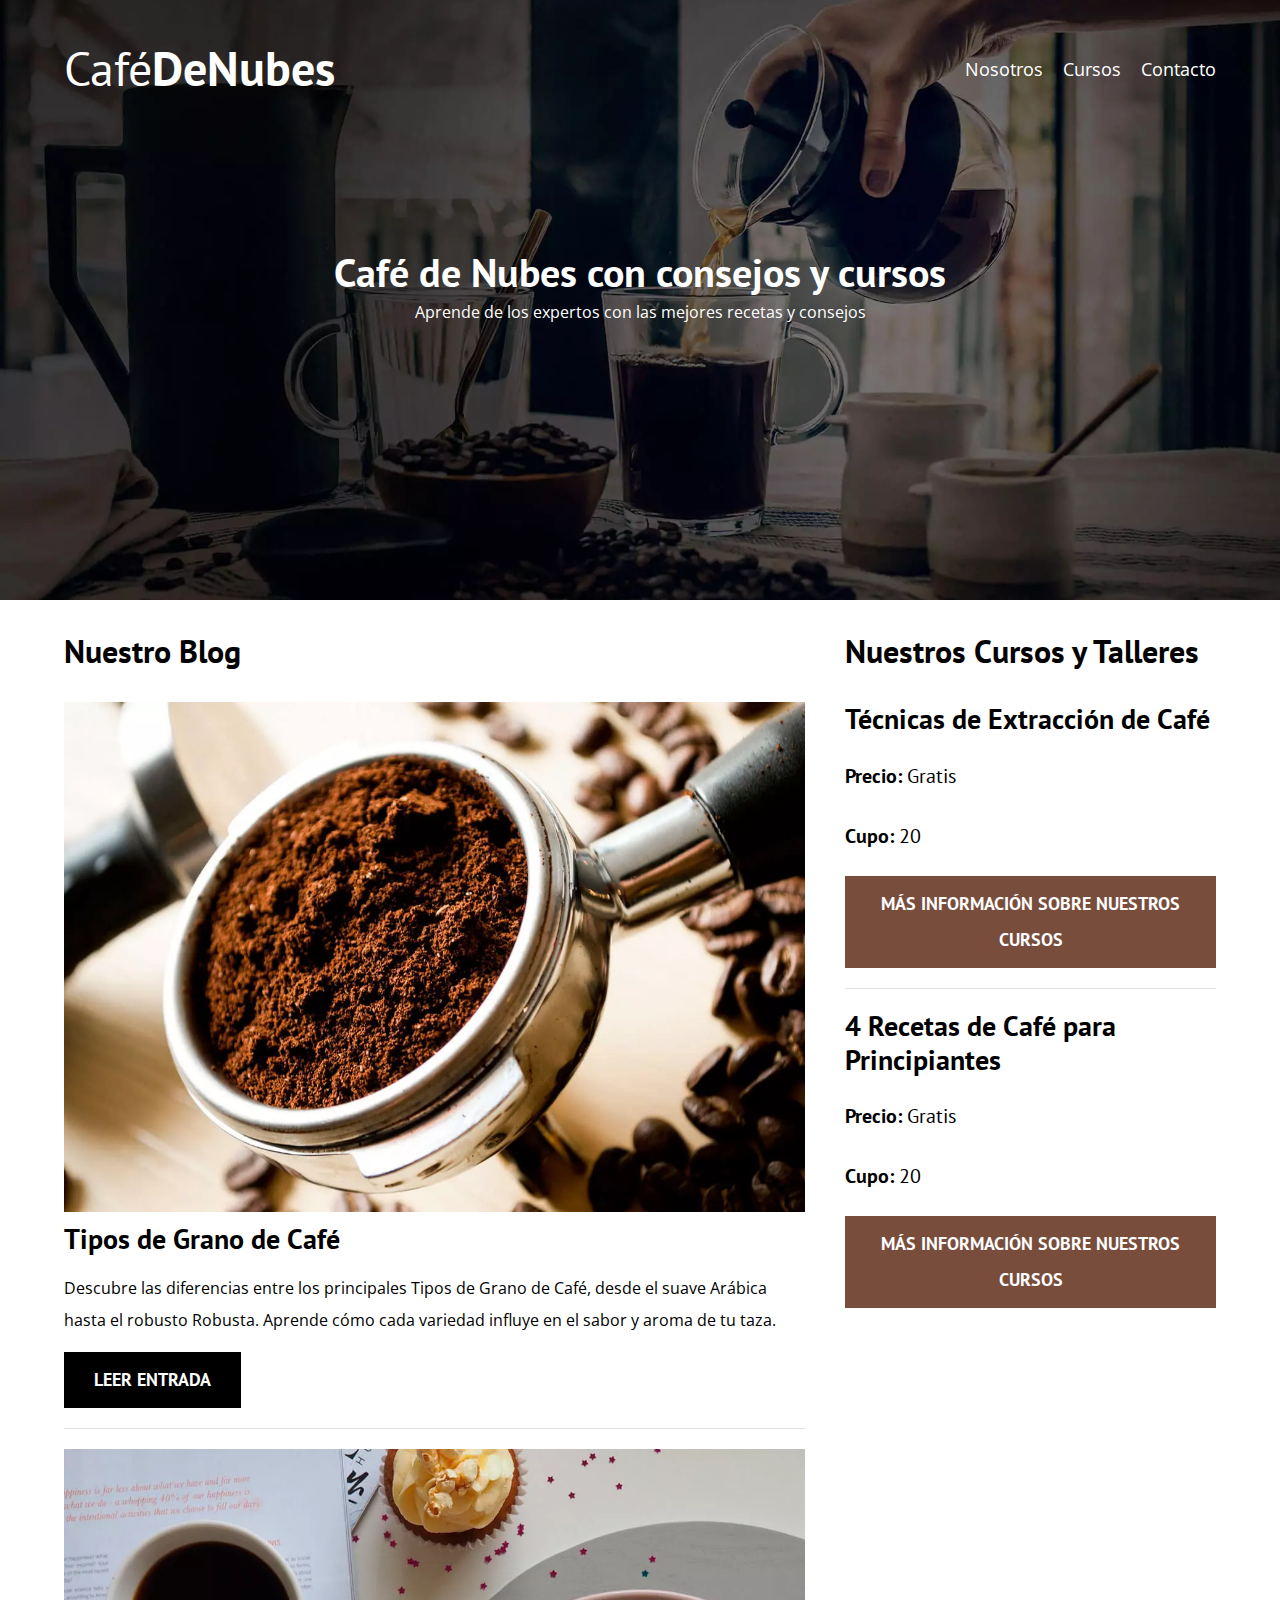
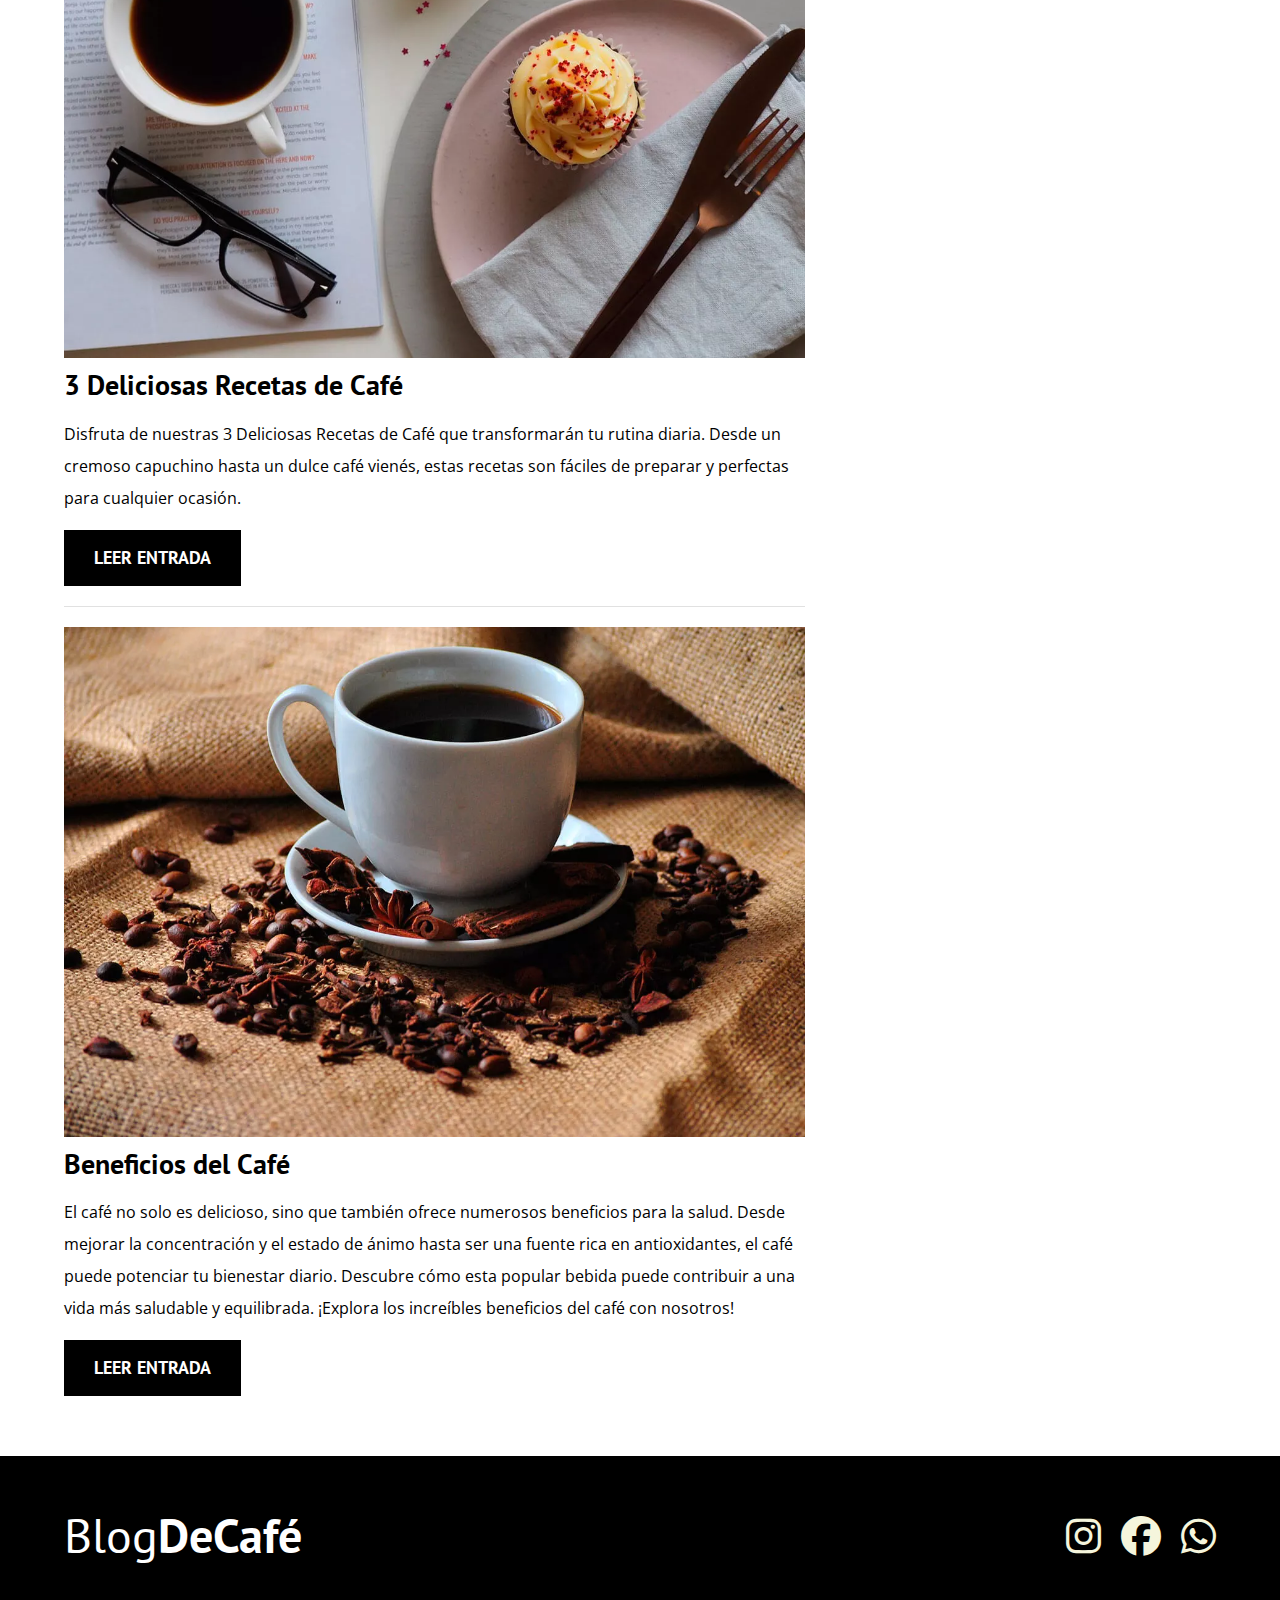
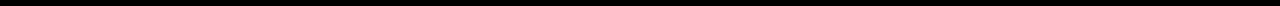
<file: CafeNubesF/index.html>
<!DOCTYPE html>
<html lang="en">
<head>
    <meta charset="UTF-8">
    <meta name="viewport" content="width=device-width, initial-scale=1.0">
    <title>CaféDeNubes</title>
    <meta name="description" content="Página web de blog de café">

    <!-- Prefetch -->
    <link rel="prefetch" href="nosotros.html" as="document">

    <!-- Preload -->
    <link rel="preload" href="css/normalize.css" as="style">
    <link rel="stylesheet" href="css/normalize.css">

    <link rel="preload" href="https://fonts.googleapis.com/css2?family=Open+Sans&family=PT+Sans:wght@400;700&display=swap"  crossorigin="crossorigin" as="font">
    <link href="https://fonts.googleapis.com/css2?family=Open+Sans&family=PT+Sans:wght@400;700&display=swap" rel="stylesheet">
    
    <link rel="preload" href="css/style.css" as="style">
    <link rel="stylesheet" href="css/style.css">

    <link rel="stylesheet" href="https://cdnjs.cloudflare.com/ajax/libs/font-awesome/6.5.2/css/all.min.css">
</head>
<body>

    <header class="header">

        <div class="contenedor">
            <div class="barra">
                <a class="logo" href="index.html">
                    <h1 class="logo__nombre no-margin centrar-texto">Café<span class="logo__bold">DeNubes</span></h1>
                </a>

                <nav class="navegacion">
                    <a href="nosotros.html" class="navegacion__enlace">Nosotros</a>
                    <a href="cursos.html" class="navegacion__enlace">Cursos</a>
                    <a href="contacto.html" class="navegacion__enlace">Contacto</a>
                </nav>
            </div>
        </div>

        <div class="header__texto">
            <h2 class="no-margin">Café de Nubes con consejos y cursos</h2>
            <p class="no-margin">Aprende de los expertos con las mejores recetas y consejos</p>
        </div>
    </header>

    <div class="contenedor contenido-principal">
        <main class="blog">
            <h3>Nuestro Blog</h3>

            <article class="entrada">
                <div class="entrada__imagen">
                    <picture>
                        <source loading="lazy"  srcset="img/blog1.webp" type="image/webp">
                        <img loading="lazy" src="img/blog1.jpg" alt="imagen blog"> 
                    </picture>
                </div>

                <div class="entrada__contenido">
                    <h4 class="no-margin">Tipos de Grano de Café</h4>
                    <p>Descubre las diferencias entre los principales Tipos de Grano de Café, desde el suave Arábica hasta el robusto Robusta. Aprende cómo cada variedad influye en el sabor y aroma de tu taza.</p>
                    <a href="entrada.html" class="boton boton--primario">Leer Entrada</a>
                </div>
            </article>

            <article class="entrada">
                <div class="entrada__imagen">
                    <picture>
                        <source loading="lazy"  srcset="img/blog2.webp" type="image/webp">
                        <img loading="lazy" src="img/blog2.jpg" alt="imagen blog"> 
                    </picture>
                </div>

                <div class="entrada__contenido">
                    <h4 class="no-margin">3 Deliciosas Recetas de Café</h4>
                    <p>Disfruta de nuestras 3 Deliciosas Recetas de Café que transformarán tu rutina diaria. Desde un cremoso capuchino hasta un dulce café vienés, estas recetas son fáciles de preparar y perfectas para cualquier ocasión.</p>
                    <a href="entrada.html" class="boton boton--primario">Leer Entrada</a>
                </div>
            </article>

            <article class="entrada">
                <div class="entrada__imagen">
                    <picture>
                        <source loading="lazy"  srcset="img/blog3.webp" type="image/webp">
                        <img loading="lazy" src="img/blog3.jpg" alt="imagen blog"> 
                    </picture>
                </div>

                <div class="entrada__contenido">
                    <h4 class="no-margin">Beneficios del Café</h4>
                    <p>El café no solo es delicioso, sino que también ofrece numerosos beneficios para la salud. Desde mejorar la concentración y el estado de ánimo hasta ser una fuente rica en antioxidantes, el café puede potenciar tu bienestar diario. Descubre cómo esta popular bebida puede contribuir a una vida más saludable y equilibrada. ¡Explora los increíbles beneficios del café con nosotros!</p>
                    <a href="entrada.html" class="boton boton--primario">Leer Entrada</a>
                </div>
            </article>
        </main>
        <aside class="sidebar">
            <h3>Nuestros Cursos y Talleres</h3>

            <ul class="cursos no-padding">
                <li class="widget-curso">
                    <h4 class="no-margin">Técnicas de Extracción de Café</h4>
                    <p class="widget-curso__label">Precio: 
                        <span class="widget-curso__info">Gratis</span>
                    </p>
                    <p class="widget-curso__label">Cupo: 
                        <span class="widget-curso__info">20</span>
                    </p>
                    <a href="entrada.html" class="boton boton--secundario">Más Información sobre nuestros cursos</a>
                </li>

                <li class="widget-curso">
                    <h4 class="no-margin">4 Recetas de Café para Principiantes</h4>
                    <p class="widget-curso__label">Precio: 
                        <span class="widget-curso__info">Gratis</span>
                    </p>
                    <p class="widget-curso__label">Cupo: 
                        <span class="widget-curso__info">20</span>
                    </p>
                    <a href="entrada.html" class="boton boton--secundario">Más Información sobre nuestros cursos</a>
                </li>
            </ul>
        </aside>
    </div>

    <footer class="footer">
        <div class="contenedor">
            <div class="barra">
                <a class="logo" href="index.html">
                    <h1 class="logo__nombre no-margin centrar-texto">Blog<span class="logo__bold">DeCafé</span></h1>
                </a>

                <nav class="navegacion">
                    <a href="https://www.instagram.com/entrenubescafesv/?hl=es" class="navegacion__redes">
                        <i class="fa-brands fa-instagram"></i>
                    </a>
                    <a href="https://es-la.facebook.com/people/Entre-Nubes/100064457178444/" class="navegacion__redes">
                        <i class="fa-brands fa-facebook"></i>
                    </a>
                    <a href="https://api.whatsapp.com/send/?phone=79228592&text&type=phone_number&app_absent=0" class="navegacion__redes">
                        <i class="fa-brands fa-whatsapp"></i>
                    </a>
                </nav>
            </div>
        </div>
    </footer>
    
    <script src="js/modernizr.js"></script>
</body>
</html>
</file>
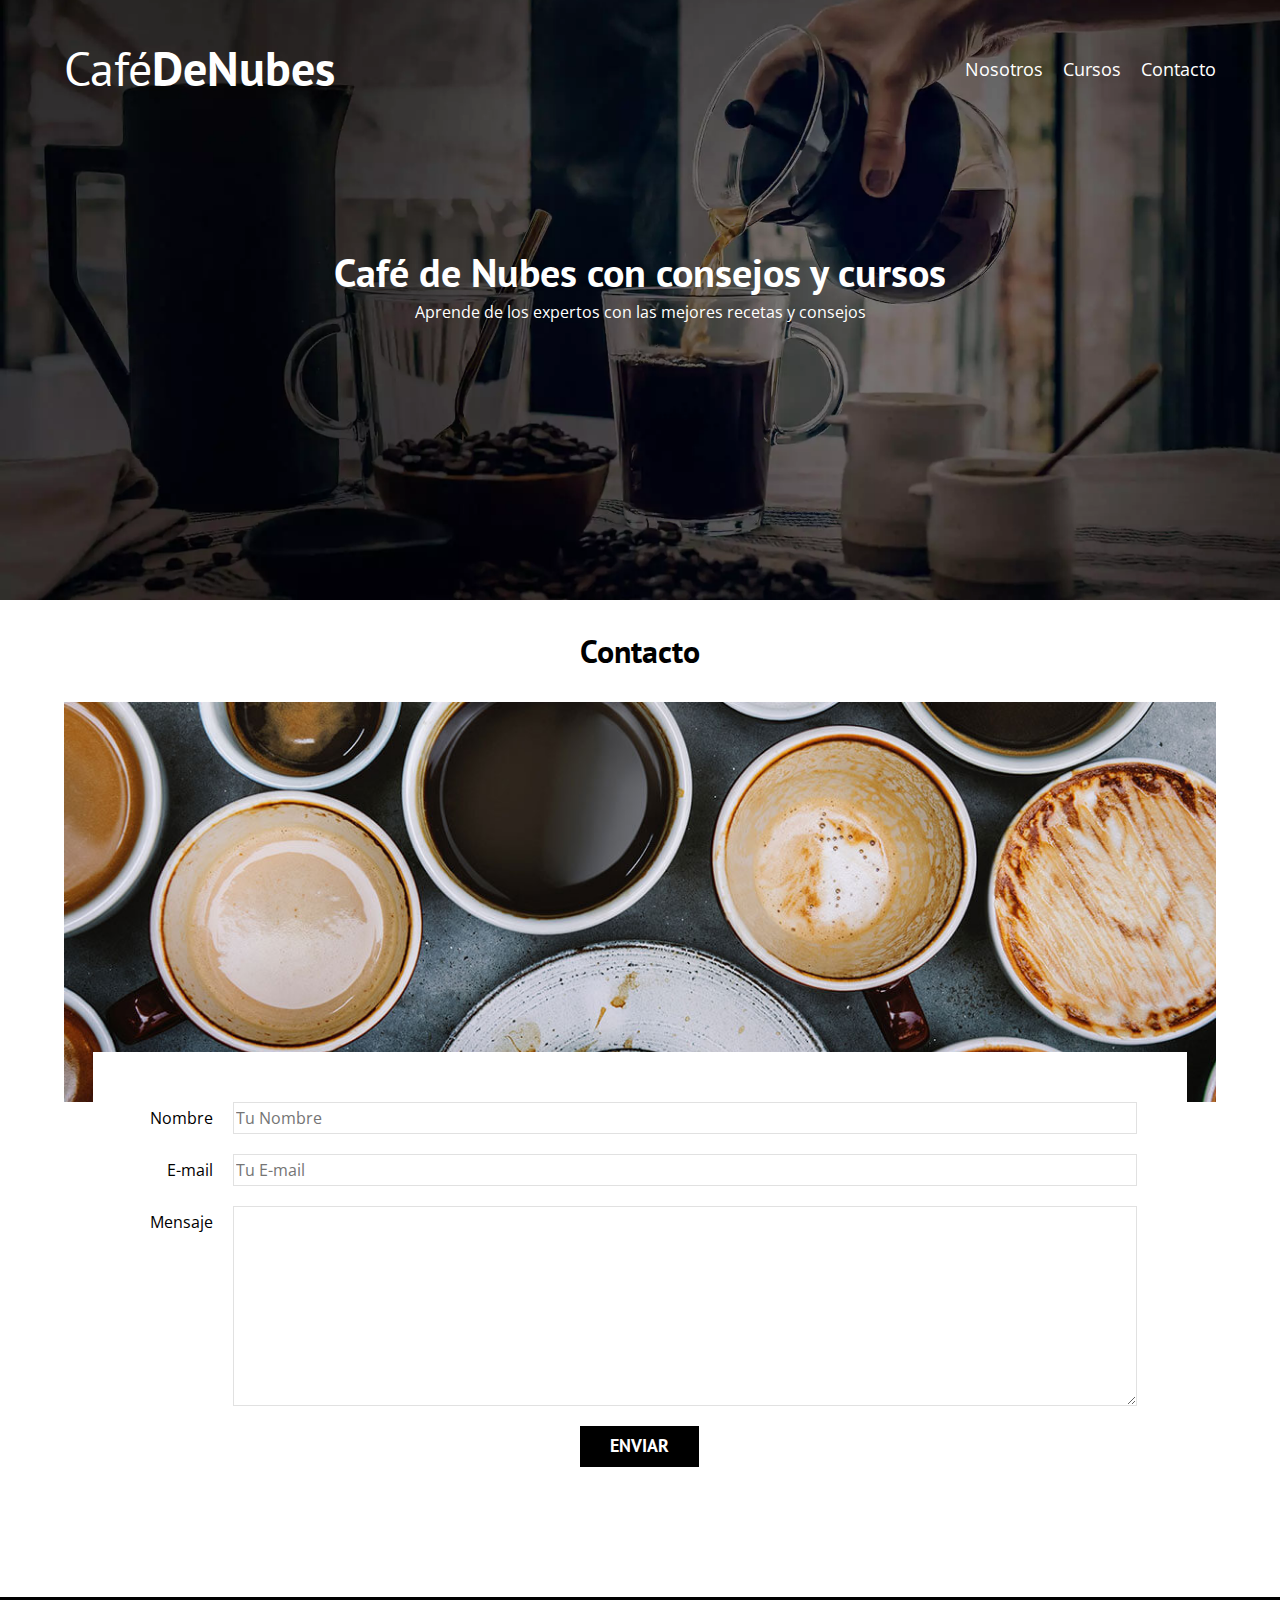
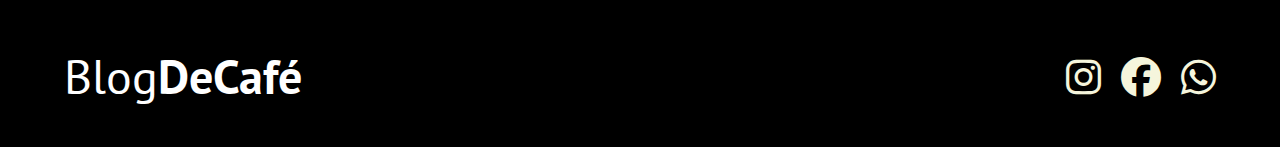
<file: CafeNubesF/contacto.html>
<!DOCTYPE html>
<html lang="en">
<head>
    <meta charset="UTF-8">
    <meta name="viewport" content="width=device-width, initial-scale=1.0">
    <title>BlogDeCafé</title>
    <link rel="stylesheet" href="css/normalize.css">
    <link href="https://fonts.googleapis.com/css2?family=Open+Sans&family=PT+Sans:wght@400;700&display=swap" rel="stylesheet">
    <link rel="stylesheet" href="css/style.css">
    <link rel="stylesheet" href="https://cdnjs.cloudflare.com/ajax/libs/font-awesome/6.5.2/css/all.min.css">
</head>
<body>

    <header class="header">

        <div class="contenedor">
            <div class="barra">
                <a class="logo" href="index.html">
                    <h1 class="logo__nombre no-margin centrar-texto">Café<span class="logo__bold">DeNubes</span></h1>
                </a>

                <nav class="navegacion">
                    <a href="nosotros.html" class="navegacion__enlace">Nosotros</a>
                    <a href="cursos.html" class="navegacion__enlace">Cursos</a>
                    <a href="contacto.html" class="navegacion__enlace">Contacto</a>
                </nav>
            </div>
        </div>

        <div class="header__texto">
            <h2 class="no-margin">Café de Nubes con consejos y cursos</h2>
            <p class="no-margin">Aprende de los expertos con las mejores recetas y consejos</p>
        </div>
    </header>

    <main class="contenedor">
        <h3 class="centrar-texto">Contacto</h3>

        <div class="contacto-bg"></div>

        <form class="formulario">
            <div class="campo">
                <label class="campo__label" for="nombre">Nombre</label>
                <input 
                    class="campo__field"
                    type="text" 
                    placeholder="Tu Nombre" 
                    id="nombre"
                >
            </div>
            <div class="campo">
                <label class="campo__label" for="email">E-mail</label>
                <input 
                    class="campo__field"
                    type="email" 
                    placeholder="Tu E-mail" 
                    id="email"
                >
            </div>
            <div class="campo">
                <label class="campo__label" for="mensaje">Mensaje</label>
                <textarea 
                    class="campo__field campo__field--textarea"
                    id="mensaje"
                ></textarea>
            </div>

            <div class="campo">
                <input type="submit" value="Enviar" class="boton boton--primario">
            </div>
        </form>

        
    </main>

    <footer class="footer">
        <div class="contenedor">
            <div class="barra">
                <a class="logo" href="index.html">
                    <h1 class="logo__nombre no-margin centrar-texto">Blog<span class="logo__bold">DeCafé</span></h1>
                </a>

                <nav class="navegacion">
                    <a href="https://www.instagram.com/entrenubescafesv/?hl=es" class="navegacion__redes">
                        <i class="fa-brands fa-instagram"></i>
                    </a>
                    <a href="https://es-la.facebook.com/people/Entre-Nubes/100064457178444/" class="navegacion__redes">
                        <i class="fa-brands fa-facebook"></i>
                    </a>
                    <a href="https://api.whatsapp.com/send/?phone=79228592&text&type=phone_number&app_absent=0" class="navegacion__redes">
                        <i class="fa-brands fa-whatsapp"></i>
                    </a>
                </nav>
            </div>
        </div>
    </footer>
    <script src="js/modernizr.js"></script>
</body>
</html>
</file>
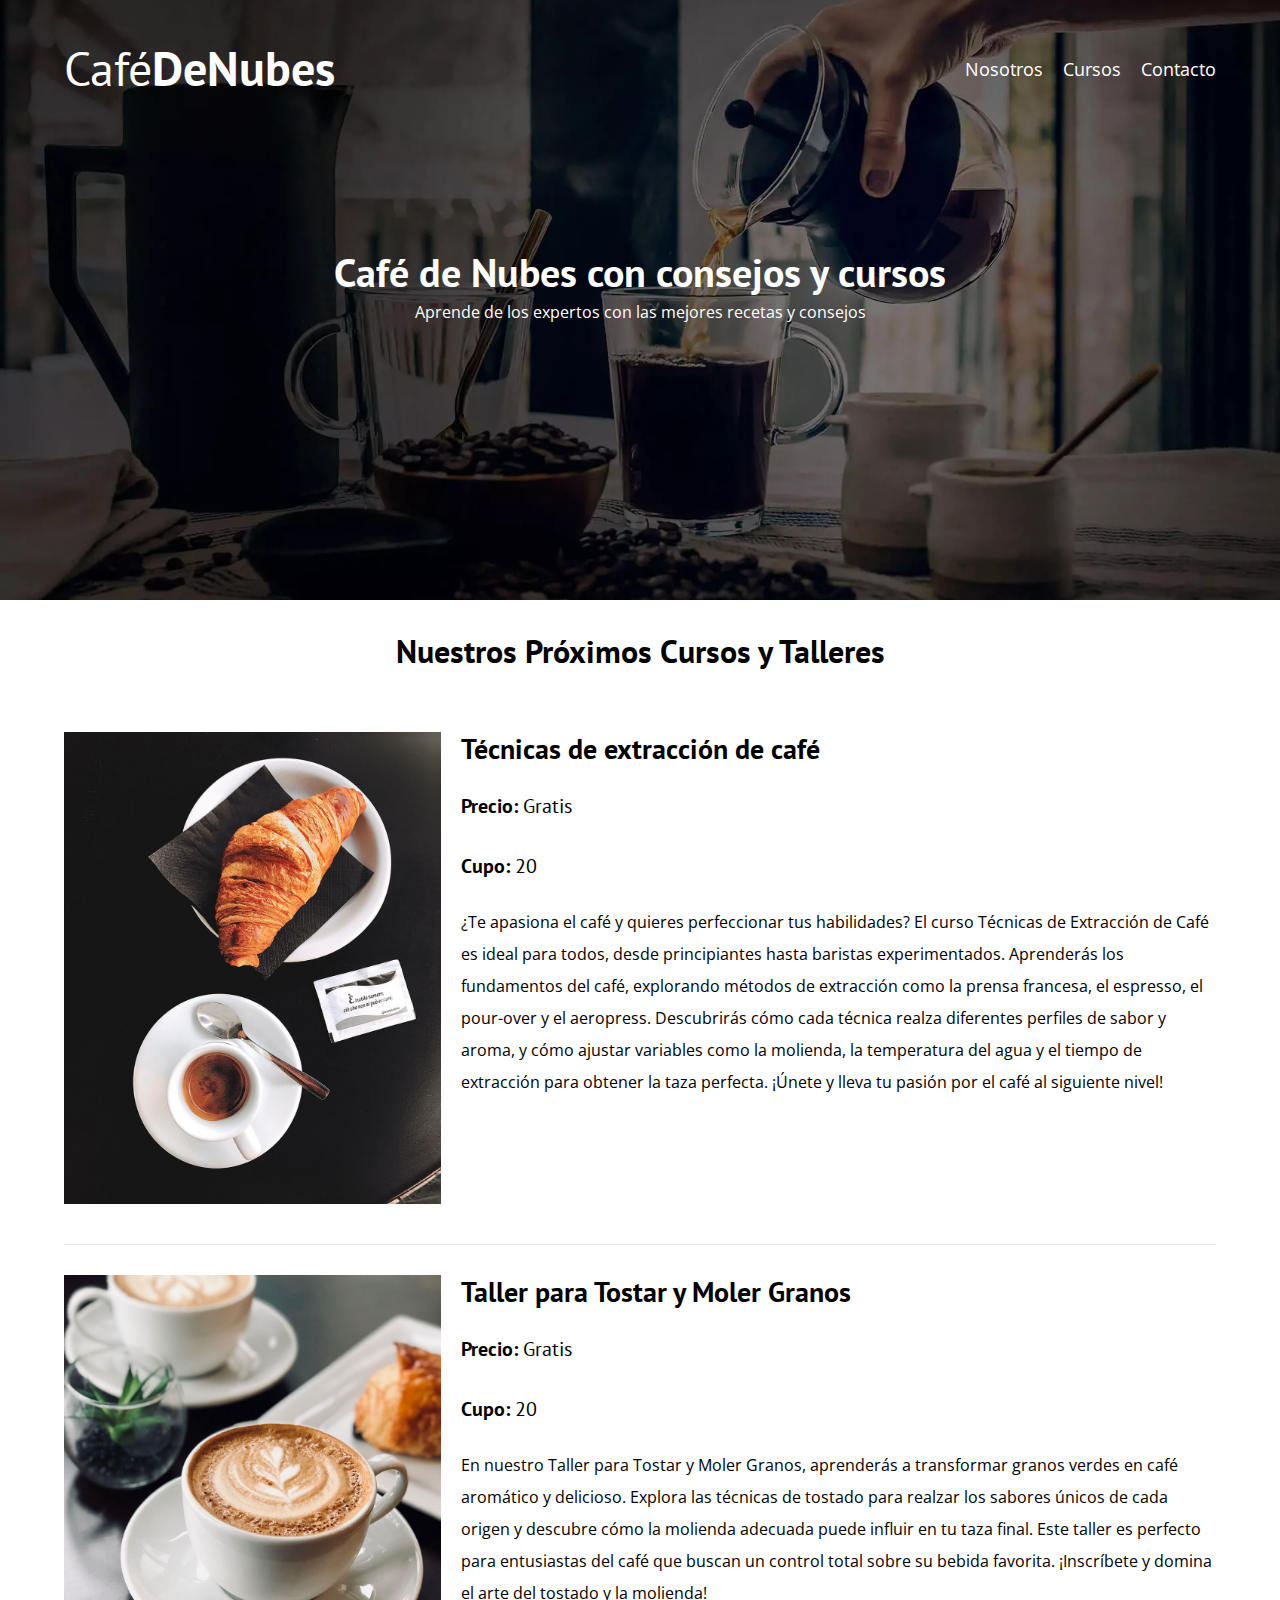
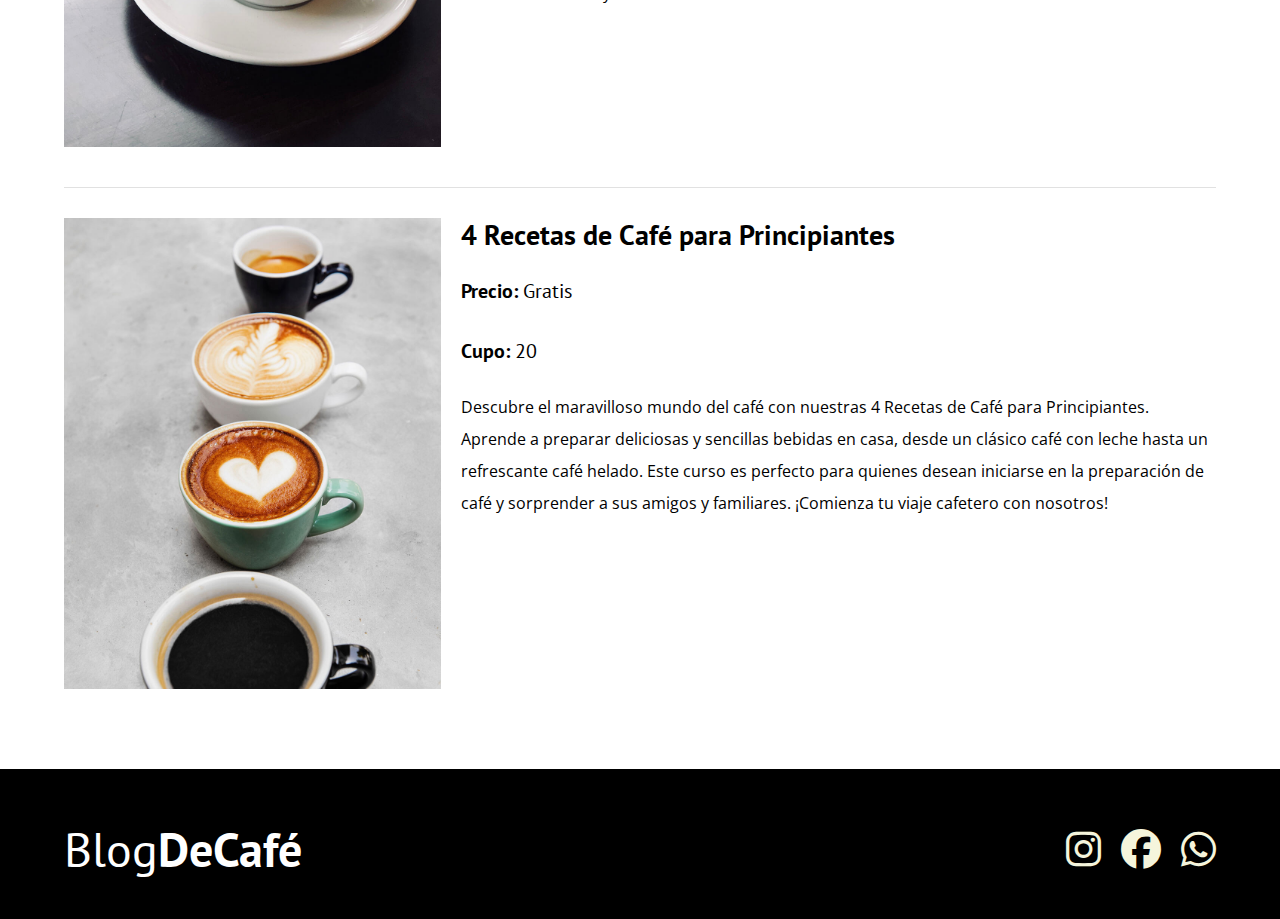
<file: CafeNubesF/cursos.html>
<!DOCTYPE html>
<html lang="en">
<head>
    <meta charset="UTF-8">
    <meta name="viewport" content="width=device-width, initial-scale=1.0">
    <title>BlogDeCafé</title>
    <link rel="stylesheet" href="css/normalize.css">
    <link href="https://fonts.googleapis.com/css2?family=Open+Sans&family=PT+Sans:wght@400;700&display=swap" rel="stylesheet">
    <link rel="stylesheet" href="css/style.css">
    <link rel="stylesheet" href="https://cdnjs.cloudflare.com/ajax/libs/font-awesome/6.5.2/css/all.min.css">
</head>
<body>

    <header class="header">

        <div class="contenedor">
            <div class="barra">
                <a class="logo" href="index.html">
                    <h1 class="logo__nombre no-margin centrar-texto">Café<span class="logo__bold">DeNubes</span></h1>
                </a>

                <nav class="navegacion">
                    <a href="nosotros.html" class="navegacion__enlace">Nosotros</a>
                    <a href="cursos.html" class="navegacion__enlace">Cursos</a>
                    <a href="contacto.html" class="navegacion__enlace">Contacto</a>
                </nav>
            </div>
        </div>

        <div class="header__texto">
            <h2 class="no-margin">Café de Nubes con consejos y cursos</h2>
            <p class="no-margin">Aprende de los expertos con las mejores recetas y consejos</p>
        </div>
    </header>

    <main class="contenedor">
        <h3 class="centrar-texto">Nuestros Próximos Cursos y Talleres</h3>

        <div class="curso">
            <div class="curso__imagen">
                <img src="img/curso1.jpg" alt="Imagen del curso">
            </div>
            <div class="curso__informacion">
                <h4 class="no-margin">Técnicas de extracción de café</h4>
                <p class="curso__label">Precio: 
                    <span class="curso__info">Gratis</span>
                </p>
                <p class="curso__label">Cupo: 
                    <span class="curso__info">20</span>
                </p>
                <p class="curso__descripcion">
                    ¿Te apasiona el café y quieres perfeccionar tus habilidades? El curso Técnicas de Extracción de Café es ideal para todos, desde principiantes hasta baristas experimentados. Aprenderás los fundamentos del café, explorando métodos de extracción como la prensa francesa, el espresso, el pour-over y el aeropress. Descubrirás cómo cada técnica realza diferentes perfiles de sabor y aroma, y cómo ajustar variables como la molienda, la temperatura del agua y el tiempo de extracción para obtener la taza perfecta. ¡Únete y lleva tu pasión por el café al siguiente nivel!
                </p>
            </div> <!--.curso-informacion-->
        </div> <!--.curso -->

        <div class="curso">
            <div class="curso__imagen">
                <img src="img/curso2.jpg" alt="Imagen del curso">
            </div>
            <div class="curso__informacion">
                <h4 class="no-margin">Taller para Tostar y Moler Granos</h4>
                <p class="curso__label">Precio: 
                    <span class="curso__info">Gratis</span>
                </p>
                <p class="curso__label">Cupo: 
                    <span class="curso__info">20</span>
                </p>
                <p class="curso__descripcion">
                    En nuestro Taller para Tostar y Moler Granos, aprenderás a transformar granos verdes en café aromático y delicioso. Explora las técnicas de tostado para realzar los sabores únicos de cada origen y descubre cómo la molienda adecuada puede influir en tu taza final. Este taller es perfecto para entusiastas del café que buscan un control total sobre su bebida favorita. ¡Inscríbete y domina el arte del tostado y la molienda!
                </p>
            </div> <!--.curso-informacion-->
        </div> <!--.curso -->

        <div class="curso">
            <div class="curso__imagen">
                <img src="img/curso3.jpg" alt="Imagen del curso">
            </div>
            <div class="curso__informacion">
                <h4 class="no-margin">4 Recetas de Café para Principiantes</h4>
                <p class="curso__label">Precio: 
                    <span class="curso__info">Gratis</span>
                </p>
                <p class="curso__label">Cupo: 
                    <span class="curso__info">20</span>
                </p>
                <p class="curso__descripcion">
                    Descubre el maravilloso mundo del café con nuestras 4 Recetas de Café para Principiantes. Aprende a preparar deliciosas y sencillas bebidas en casa, desde un clásico café con leche hasta un refrescante café helado. Este curso es perfecto para quienes desean iniciarse en la preparación de café y sorprender a sus amigos y familiares. ¡Comienza tu viaje cafetero con nosotros!
                </p>
            </div> <!--.curso-informacion-->
        </div> <!--.curso -->

        
    </main>

    <footer class="footer">
        <div class="contenedor">
            <div class="barra">
                <a class="logo" href="index.html">
                    <h1 class="logo__nombre no-margin centrar-texto">Blog<span class="logo__bold">DeCafé</span></h1>
                </a>

                <nav class="navegacion">
                    <a href="https://www.instagram.com/entrenubescafesv/?hl=es" class="navegacion__redes">
                        <i class="fa-brands fa-instagram"></i>
                    </a>
                    <a href="https://es-la.facebook.com/people/Entre-Nubes/100064457178444/" class="navegacion__redes">
                        <i class="fa-brands fa-facebook"></i>
                    </a>
                    <a href="https://api.whatsapp.com/send/?phone=79228592&text&type=phone_number&app_absent=0" class="navegacion__redes">
                        <i class="fa-brands fa-whatsapp"></i>
                    </a>
                </nav>
            </div>
        </div>
    </footer>
    <script src="js/modernizr.js"></script>
</body>
</html>
</file>
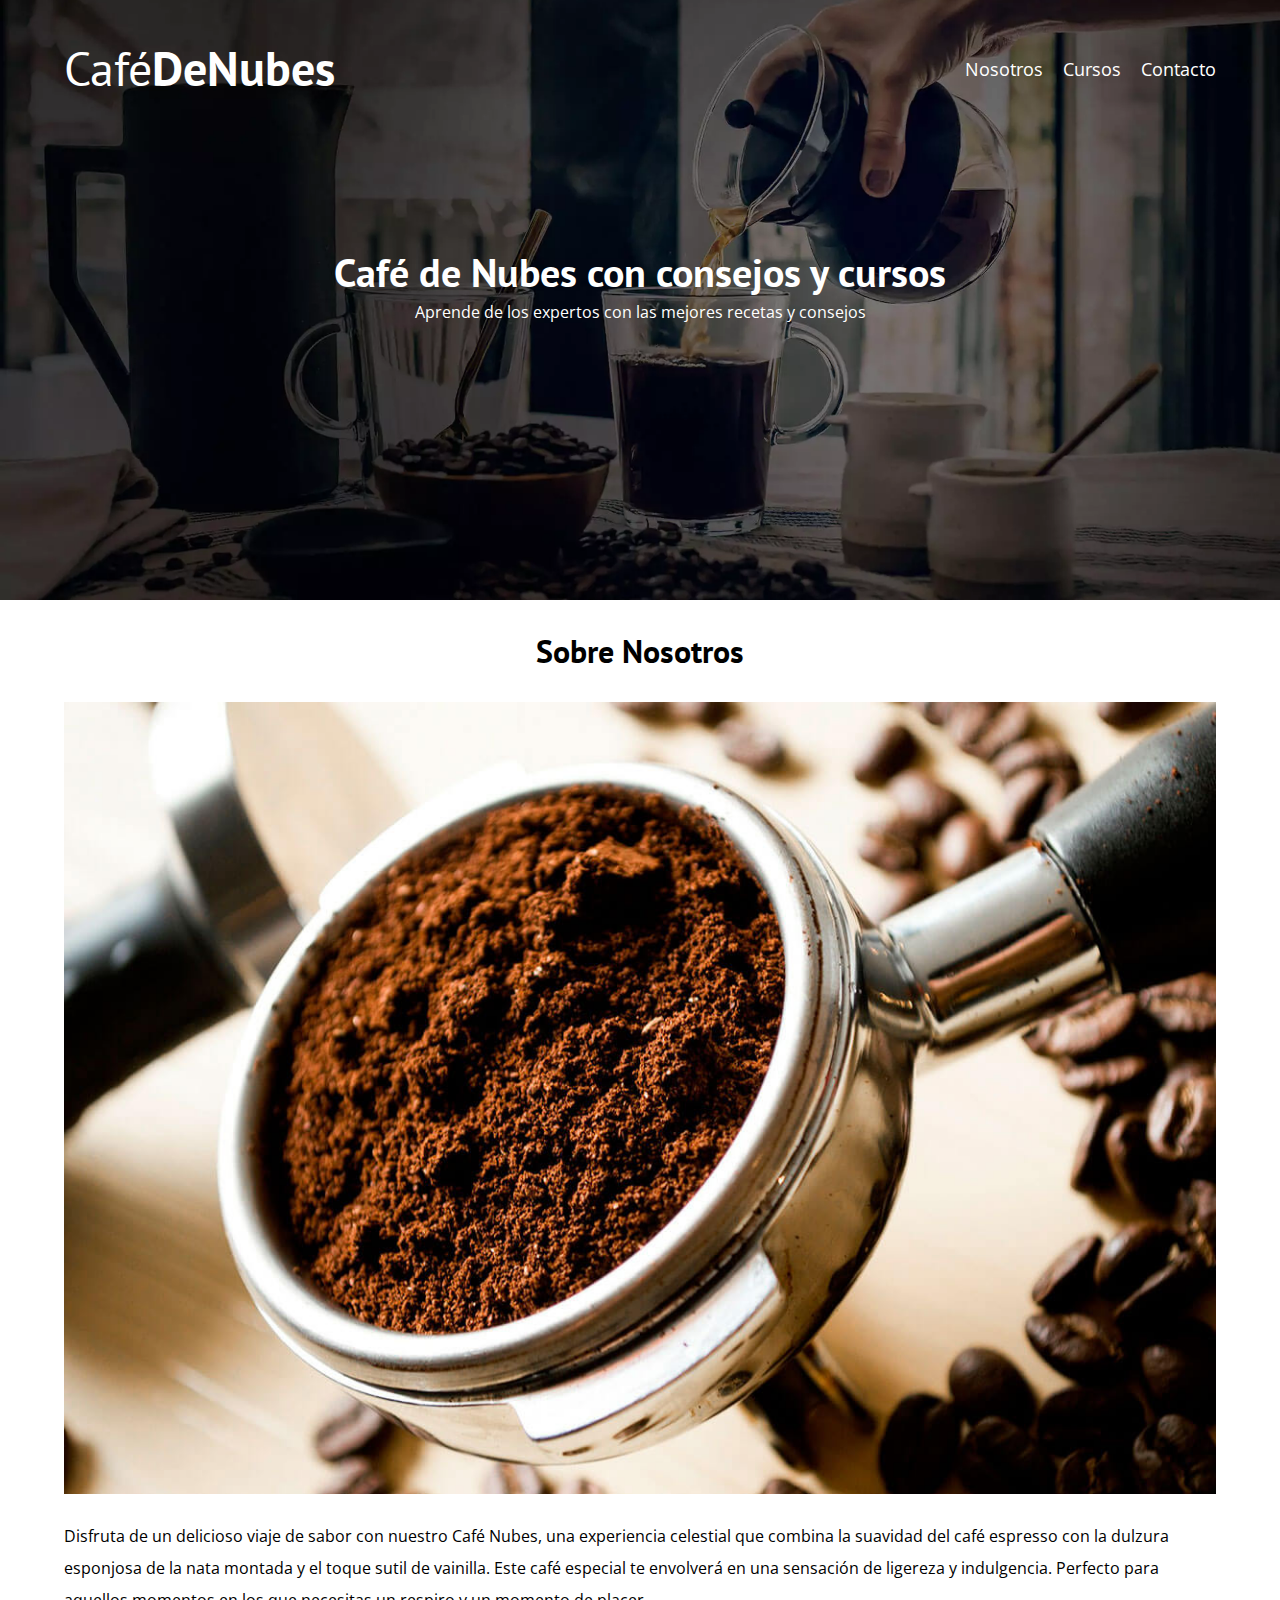
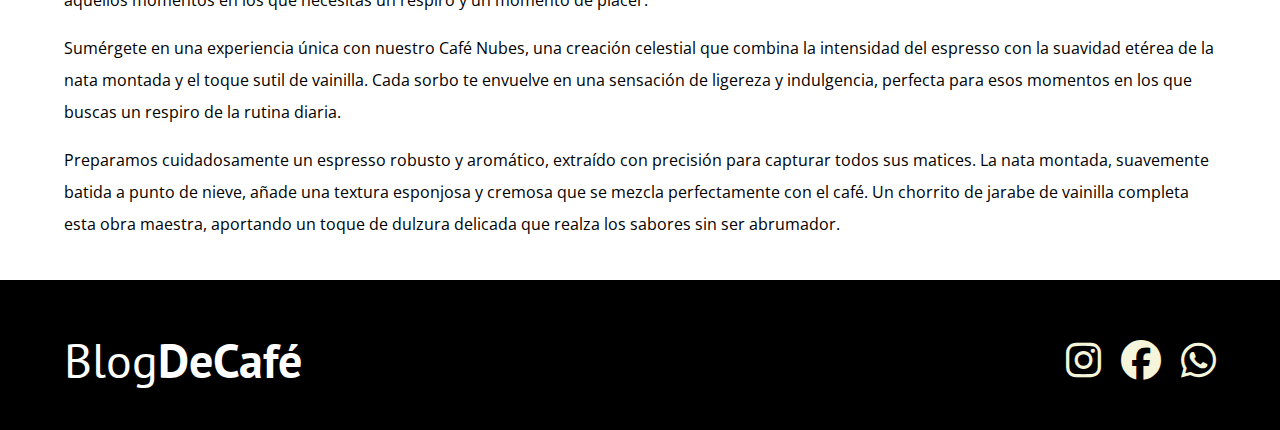
<file: CafeNubesF/entrada.html>
<!DOCTYPE html>
<html lang="en">
<head>
    <meta charset="UTF-8">
    <meta name="viewport" content="width=device-width, initial-scale=1.0">
    <title>BlogDeCafé</title>
    <link rel="stylesheet" href="css/normalize.css">
    <link href="https://fonts.googleapis.com/css2?family=Open+Sans&family=PT+Sans:wght@400;700&display=swap" rel="stylesheet">
    <link rel="stylesheet" href="css/style.css">
    <link rel="stylesheet" href="https://cdnjs.cloudflare.com/ajax/libs/font-awesome/6.5.2/css/all.min.css">
</head>
<body>

    <header class="header">

        <div class="contenedor">
            <div class="barra">
                <a class="logo" href="index.html">
                    <h1 class="logo__nombre no-margin centrar-texto">Café<span class="logo__bold">DeNubes</span></h1>
                </a>

                <nav class="navegacion">
                    <a href="nosotros.html" class="navegacion__enlace">Nosotros</a>
                    <a href="cursos.html" class="navegacion__enlace">Cursos</a>
                    <a href="contacto.html" class="navegacion__enlace">Contacto</a>
                </nav>
            </div>
        </div>

        <div class="header__texto">
            <h2 class="no-margin">Café de Nubes con consejos y cursos</h2>
            <p class="no-margin">Aprende de los expertos con las mejores recetas y consejos</p>
        </div>
    </header>

    <main class="contenedor">
        <h3 class="centrar-texto">Sobre Nosotros</h3>

        <img src="img/blog1.jpg" alt="imagen del blog">

        <p>
            Disfruta de un delicioso viaje de sabor con nuestro Café Nubes, una experiencia celestial que combina la suavidad del café espresso con la dulzura esponjosa de la nata montada y el toque sutil de vainilla. Este café especial te envolverá en una sensación de ligereza y indulgencia. Perfecto para aquellos momentos en los que necesitas un respiro y un momento de placer.
        </p>

        <p> 
            Sumérgete en una experiencia única con nuestro Café Nubes, una creación celestial que combina la intensidad del espresso con la suavidad etérea de la nata montada y el toque sutil de vainilla. Cada sorbo te envuelve en una sensación de ligereza y indulgencia, perfecta para esos momentos en los que buscas un respiro de la rutina diaria.
        </p>

        <p>
            Preparamos cuidadosamente un espresso robusto y aromático, extraído con precisión para capturar todos sus matices. La nata montada, suavemente batida a punto de nieve, añade una textura esponjosa y cremosa que se mezcla perfectamente con el café. Un chorrito de jarabe de vainilla completa esta obra maestra, aportando un toque de dulzura delicada que realza los sabores sin ser abrumador.
        </p>
    </main>

    <footer class="footer">
        <div class="contenedor">
            <div class="barra">
                <a class="logo" href="index.html">
                    <h1 class="logo__nombre no-margin centrar-texto">Blog<span class="logo__bold">DeCafé</span></h1>
                </a>

                <nav class="navegacion">
                    <a href="https://www.instagram.com/entrenubescafesv/?hl=es" class="navegacion__redes">
                        <i class="fa-brands fa-instagram"></i>
                    </a>
                    <a href="https://es-la.facebook.com/people/Entre-Nubes/100064457178444/" class="navegacion__redes">
                        <i class="fa-brands fa-facebook"></i>
                    </a>
                    <a href="https://api.whatsapp.com/send/?phone=79228592&text&type=phone_number&app_absent=0" class="navegacion__redes">
                        <i class="fa-brands fa-whatsapp"></i>
                    </a>
                </nav>
            </div>
        </div>
    </footer>
    <script src="js/modernizr.js"></script>
</body>
</html>
</file>
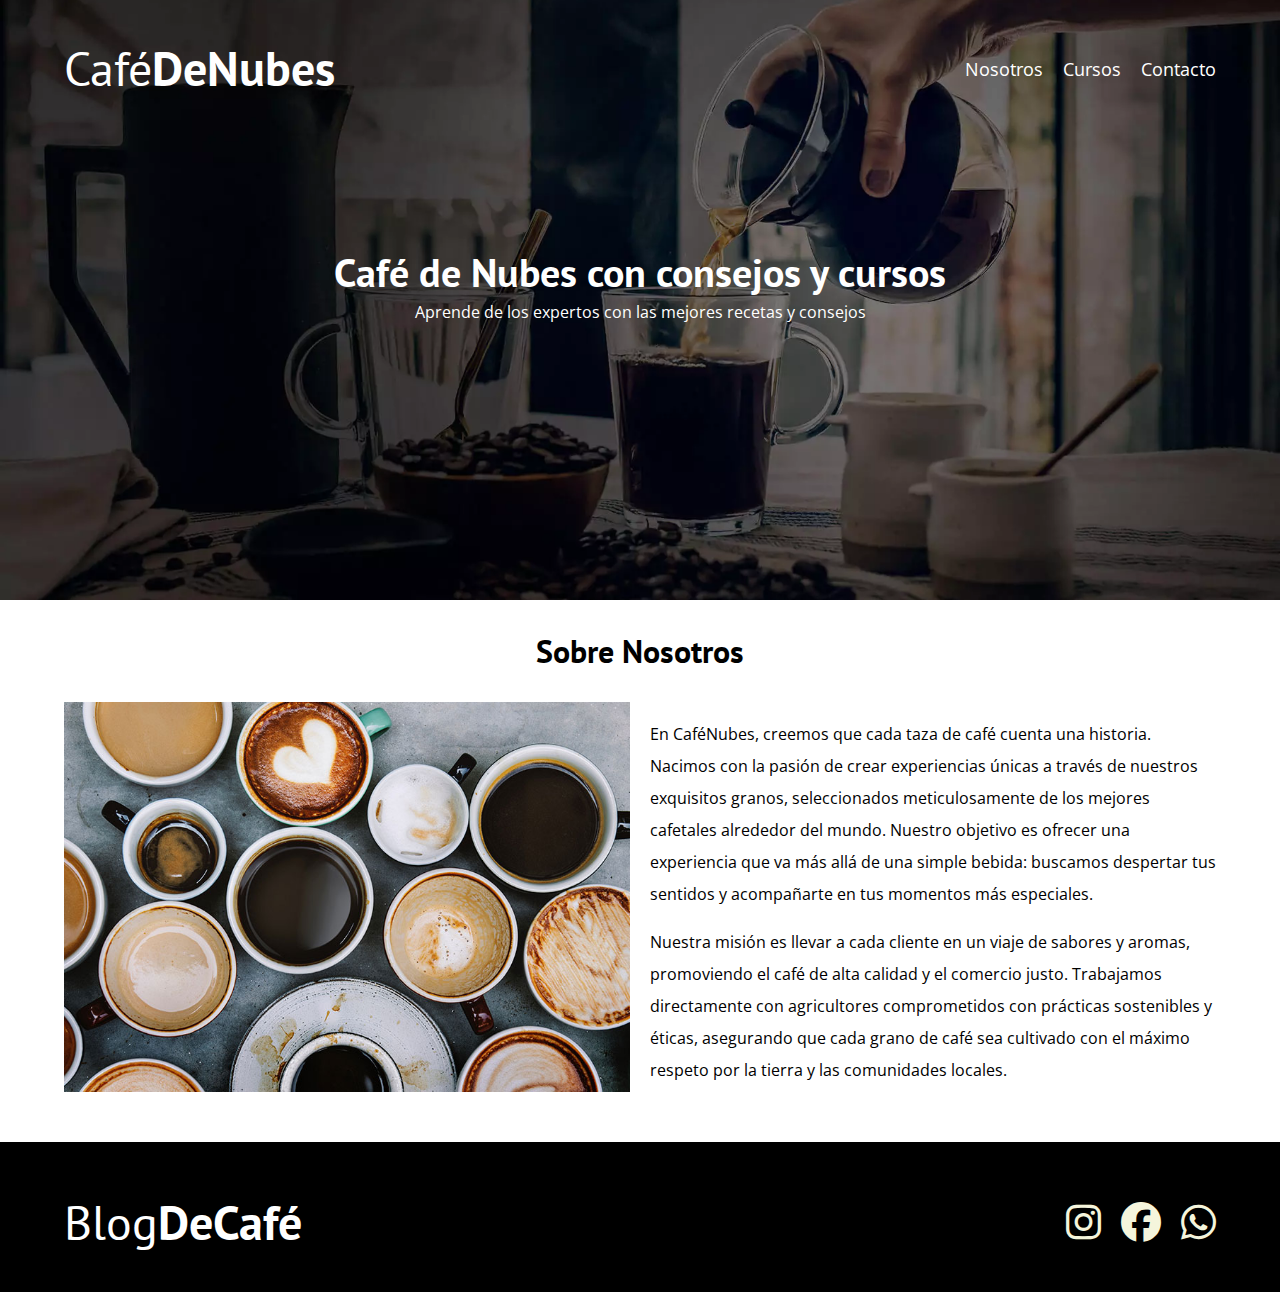
<file: CafeNubesF/nosotros.html>
<!DOCTYPE html>
<html lang="en">
<head>
    <meta charset="UTF-8">
    <meta name="viewport" content="width=device-width, initial-scale=1.0">
    <title>BlogDeCafé</title>
    <link rel="stylesheet" href="css/normalize.css">
    <link href="https://fonts.googleapis.com/css2?family=Open+Sans&family=PT+Sans:wght@400;700&display=swap" rel="stylesheet">
    <link rel="stylesheet" href="css/style.css">
    <link rel="stylesheet" href="https://cdnjs.cloudflare.com/ajax/libs/font-awesome/6.5.2/css/all.min.css">
</head>
<body>

    <header class="header">

        <div class="contenedor">
            <div class="barra">
                <a class="logo" href="index.html">
                    <h1 class="logo__nombre no-margin centrar-texto">Café<span class="logo__bold">DeNubes</span></h1>
                </a>

                <nav class="navegacion">
                    <a href="nosotros.html" class="navegacion__enlace">Nosotros</a>
                    <a href="cursos.html" class="navegacion__enlace">Cursos</a>
                    <a href="contacto.html" class="navegacion__enlace">Contacto</a>
                </nav>
            </div>
        </div>

        <div class="header__texto">
            <h2 class="no-margin">Café de Nubes con consejos y cursos</h2>
            <p class="no-margin">Aprende de los expertos con las mejores recetas y consejos</p>
        </div>
    </header>

    <main class="contenedor">
        <h3 class="centrar-texto">Sobre Nosotros</h3>

        <div class="sobre-nosotros">
            <div class="sobre-nosotros__imagen">
                <img src="img/nosotros.jpg" alt="imagen nosotros">
            </div>

            <div class="sobre-nosotros__texto">
                <p>En CaféNubes, creemos que cada taza de café cuenta una historia. Nacimos con la pasión de crear experiencias únicas a través de nuestros exquisitos granos, seleccionados meticulosamente de los mejores cafetales alrededor del mundo. Nuestro objetivo es ofrecer una experiencia que va más allá de una simple bebida: buscamos despertar tus sentidos y acompañarte en tus momentos más especiales.</p>

                <p>Nuestra misión es llevar a cada cliente en un viaje de sabores y aromas, promoviendo el café de alta calidad y el comercio justo. Trabajamos directamente con agricultores comprometidos con prácticas sostenibles y éticas, asegurando que cada grano de café sea cultivado con el máximo respeto por la tierra y las comunidades locales.</p>
            </div>
        </div>
    </main>

    <footer class="footer">
        <div class="contenedor">
            <div class="barra">
                <a class="logo" href="index.html">
                    <h1 class="logo__nombre no-margin centrar-texto">Blog<span class="logo__bold">DeCafé</span></h1>
                </a>

                <nav class="navegacion">
                    <a href="https://www.instagram.com/entrenubescafesv/?hl=es" class="navegacion__redes">
                        <i class="fa-brands fa-instagram"></i>
                    </a>
                    <a href="https://es-la.facebook.com/people/Entre-Nubes/100064457178444/" class="navegacion__redes">
                        <i class="fa-brands fa-facebook"></i>
                    </a>
                    <a href="https://api.whatsapp.com/send/?phone=79228592&text&type=phone_number&app_absent=0" class="navegacion__redes">
                        <i class="fa-brands fa-whatsapp"></i>
                    </a>
                </nav>
            </div>
        </div>
    </footer>
    
    <script src="js/modernizr.js"></script>
</body>
</html>
</file>
<file: CafeNubesF/css/style.css>
:root {
    --fuenteHeading: 'PT Sans', sans-serif;
    --fuenteParrafos: 'Open Sans', sans-serif;

    --primario: #784D3C;
    --gris: #e1e1e1;
    --blanco: #ffffff;
    --negro: #000000;
}
html {
    box-sizing: border-box;
    font-size: 62.5%; /* 1 rem = 10px */    
}
*, *:before, *:after {
    box-sizing: inherit;
}
body {
    font-family: var(--fuenteParrafos);
    font-size: 1.6rem;
    line-height: 2;
}

/** Globales **/
.contenedor {
    width: min(90%, 120rem);
    margin: 0 auto;
}
a {
    text-decoration: none;
}
h1, h2, h3, h4 {
    font-family: var(--fuenteHeading);
    line-height: 1.2;
}
h1 {
    font-size: 4.8rem;
}
h2 {
    font-size: 4rem;
}
h3 {
    font-size: 3.2rem;
}
h4 {
    font-size: 2.8rem;
}
img {
    max-width: 100%;
}
/** Utilidades **/
.no-margin {
    margin: 0;
}
.no-padding {
    padding: 0;
}
.centrar-texto {
    text-align: center;
}

/** Header **/
.webp .header {
    background-image: url(../img/banner.webp);
}
.no-webp .header {
    background-image: url(../img/banner.jpg);
}
.header {
    height: 60rem;
    background-size: cover;
    background-repeat: no-repeat;
    background-position: center center;
}
.header__texto {
   text-align: center;
   color: var(--blanco);
   margin-top: 5rem;
}
@media (min-width: 768px) {
    .header__texto {
        margin-top: 15rem;
    }
}
.barra {
    padding-top: 4rem;
}

@media (min-width: 768px) {
    .barra {
        display: flex;
        justify-content: space-between;
        align-items: center;
    }
}
.logo {
    color: var(--blanco);
    
}
.logo__nombre {
    font-weight: 400;
}
.logo__bold {
    font-weight: 700;
}
@media (min-width: 768px) {
    .navegacion {
        display: flex;
        gap: 2rem;
    }
}
.navegacion__enlace {
    display: block;
    text-align: center;
    font-size: 1.8rem;
    color: var(--blanco);
}

@media (min-width: 768px) {
    .contenido-principal {
        display: grid;
        grid-template-columns: 2fr 1fr;
        column-gap: 4rem;
    }
}

.entrada {
    border-bottom: 1px solid var(--gris);
    margin-bottom: 2rem;
}
.entrada:last-of-type {
    border: none;
    margin-bottom: 0;
}
.boton {
    display: inline-block;
    font-family: var(--fuenteHeading);
    color: var(--blanco);
    text-align: center;
    padding: 1rem 3rem;
    font-size: 1.8rem;
    text-transform: uppercase;
    font-weight: 700;
    margin-bottom: 2rem;
    border: none;
}

@media (min-width: 768px) {
    .boton {
        display: inline-block;

    }
}
.boton:hover {
    cursor: pointer;
}
.boton--primario {
    background-color: var(--negro);
}
.boton--secundario {
    background-color: var(--primario);
}

.cursos {
    list-style: none;
}

.widget-curso {
    border-bottom: 1px solid var(--gris);
    margin-bottom: 2rem;
}
.widget-curso:last-of-type {
    border: none;
    margin-bottom: 0;
}
.widget-curso__label {
    font-family: var(--fuenteHeading);
    font-weight: bold;
}
.widget-curso__info {
    font-weight: normal;
}
.widget-curso__label,
.widget-curso__info {
    font-size: 2rem;
}

.footer {
    background-color: var(--negro);
    padding-bottom: 3rem;
    margin-top: 4rem;
}
.navegacion__redes{
    color: beige;
    font-size: 40px;
}

/** Sobre Nosotros **/
@media (min-width: 768px) {
    .sobre-nosotros {
        display: grid;
        grid-template-columns: repeat(2, 1fr);
        column-gap: 2rem;
    }
}

/** Cursos **/
.curso {
    padding: 3rem 0;
    border-bottom: 1px solid var(--gris);
}
@media (min-width: 768px) {
    .curso {
        display: grid;
        grid-template-columns: 1fr 2fr;
        column-gap: 2rem;
    }
}
.curso:last-of-type {
   border: none;
}
.curso__label {
    font-family: var(--fuenteHeading);
    font-weight: bold;
}
.curso__info {
    font-weight: normal;
}
.curso__label,
.curso__info {
    font-size: 2rem;
}

/** Contacto **/
.contacto-bg {
    background-image: url(../img/contacto.jpg);
    height: 40rem;
    background-size: cover;
    background-repeat: no-repeat;
}

.formulario {
    background-color: var(--blanco);
    margin: -5rem auto 0 auto;
    width: 95%;
    padding: 5rem;
}
.campo {
    display: flex;
    margin-bottom: 2rem;
}
.campo__label {
    flex: 0 0 9rem;
    text-align: right;
    padding-right: 2rem;
}
.campo__field {
    flex: 1;
    border: 1px solid var(--gris);
}
.campo__field--textarea {
    height: 20rem;
}
@media (min-width: 768px) {
    .campo {
        display: flex;
        justify-content: center;
    }
}
</file>
